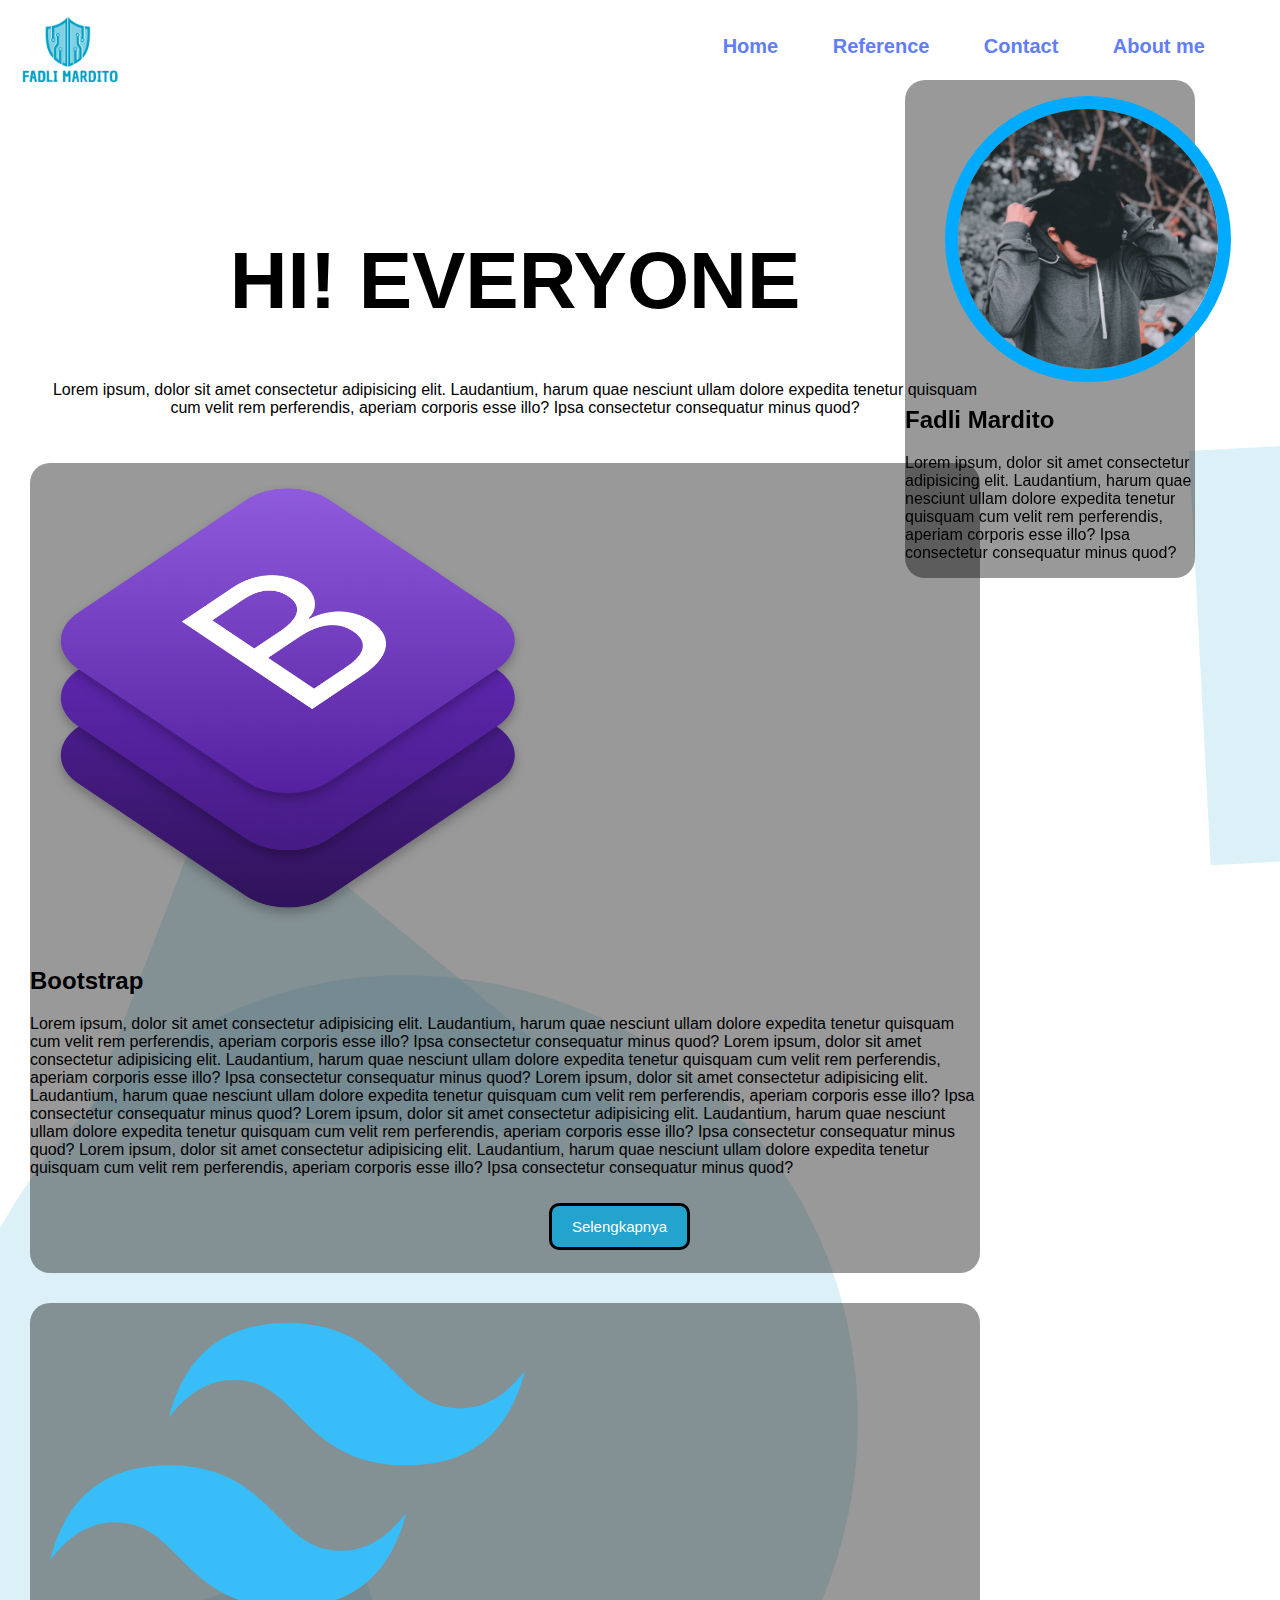
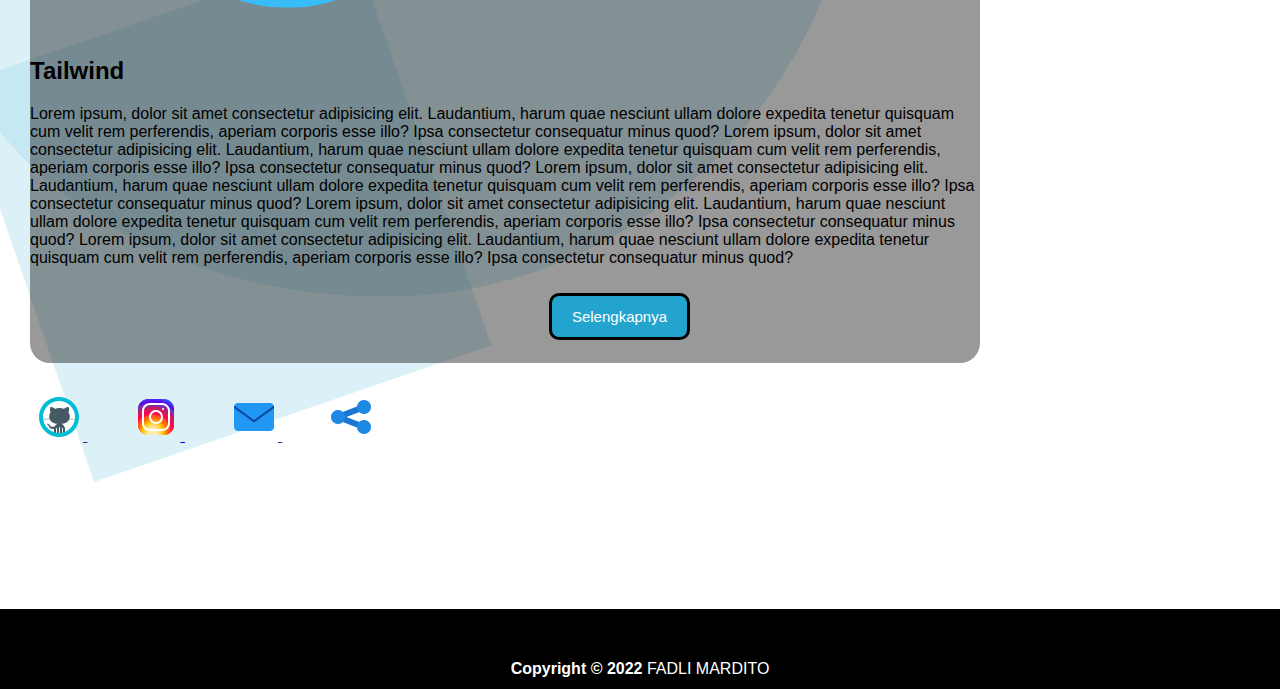
<file: index.html>
<!DOCTYPE html>
<html lang="en">
<head>
    <meta charset="UTF-8">
    <meta http-equiv="X-UA-Compatible" content="IE=edge">
    <meta name="viewport" content="width=device-width, initial-scale=1.0">
    <link rel="stylesheet" href="style.css">
    <link href="https://fonts.googleapis.com/icon?family=Material+Icons" rel="stylesheet">
    <script src="https://code.jquery.com/jquery-1.12.4.js" integrity="sha256-Qw82+bXyGq6MydymqBxNPYTaUXXq7c8v3CwiYwLLNXU=" crossorigin="anonymous"></script>
    <link rel="icon" href="image (3).png">
    <link rel="stylesheet" href="https://cdnjs.cloudflare.com/ajax/libs/font-awesome/6.4.2/css/all.min.css" integrity="sha512-z3gLpd7yknf1YoNbCzqRKc4qyor8gaKU1qmn+CShxbuBusANI9QpRohGBreCFkKxLhei6S9CQXFEbbKuqLg0DA==" crossorigin="anonymous" referrerpolicy="no-referrer" />
    <title>Fadli Mardito</title>

</head>
<body>
    <!-- navigation -->
    <header class="container">
            <nav>
         <img src="Logo.png" alt="Logo" class="logo">
        <input type="checkbox" id="check">
        <label for="check">
            <i class="material-icons" id="btn">subject</i>
            <i class="material-icons" id="close">close</i>
        </label>
        <ul>
            <li>
                <a href="#">Home</a>
                <a href="#content">Reference</a>
                <a href="#Contact">Contact</a>
                <a href="#Aboutme">About me</a>
            </li>
        </ul>
    </nav>
    </header>
    <main>
        <div id="content">
            <article>
                <div class="hero" id="hero-section">
                <h1>HI! EVERYONE</h1>
                <p>Lorem ipsum, dolor sit amet consectetur adipisicing elit. Laudantium, harum quae nesciunt ullam dolore expedita tenetur quisquam cum velit rem perferendis, aperiam corporis esse illo? Ipsa consectetur consequatur minus quod?</p>
                </div>
               <div class="card"> 
                <img src="boots.png" alt="Bootstrap" class="Bootstrap">
                <div class="content">
                    <h2 class="judul">Bootstrap</h2>
                    <p>Lorem ipsum, dolor sit amet consectetur adipisicing elit. Laudantium, harum quae nesciunt ullam dolore expedita tenetur quisquam cum velit rem perferendis, aperiam corporis esse illo? Ipsa consectetur consequatur minus quod?
                    Lorem ipsum, dolor sit amet consectetur adipisicing elit. Laudantium, harum quae nesciunt ullam dolore expedita tenetur quisquam cum velit rem perferendis, aperiam corporis esse illo? Ipsa consectetur consequatur minus quod? 
                    Lorem ipsum, dolor sit amet consectetur adipisicing elit. Laudantium, harum quae nesciunt ullam dolore expedita tenetur quisquam cum velit rem perferendis, aperiam corporis esse illo? Ipsa consectetur consequatur minus quod? 
                    Lorem ipsum, dolor sit amet consectetur adipisicing elit. Laudantium, harum quae nesciunt ullam dolore expedita tenetur quisquam cum velit rem perferendis, aperiam corporis esse illo? Ipsa consectetur consequatur minus quod?
                    Lorem ipsum, dolor sit amet consectetur adipisicing elit. Laudantium, harum quae nesciunt ullam dolore expedita tenetur quisquam cum velit rem perferendis, aperiam corporis esse illo? Ipsa consectetur consequatur minus quod?</p>    
                </div>  
                   <a href="https://www.niagahoster.co.id/blog/bootstrap-adalah/" class="info">Selengkapnya</a>
               </div>
                <div class="card"> 
                <img src="tailwind.svg" alt="Bootstrap" class="Bootstrap">
                <div class="content">
                <h2 class="judul">Tailwind</h2>
                <p>Lorem ipsum, dolor sit amet consectetur adipisicing elit. Laudantium, harum quae nesciunt ullam dolore expedita tenetur quisquam cum velit rem perferendis, aperiam corporis esse illo? Ipsa consectetur consequatur minus quod?
                    Lorem ipsum, dolor sit amet consectetur adipisicing elit. Laudantium, harum quae nesciunt ullam dolore expedita tenetur quisquam cum velit rem perferendis, aperiam corporis esse illo? Ipsa consectetur consequatur minus quod?
                    Lorem ipsum, dolor sit amet consectetur adipisicing elit. Laudantium, harum quae nesciunt ullam dolore expedita tenetur quisquam cum velit rem perferendis, aperiam corporis esse illo? Ipsa consectetur consequatur minus quod? 
                    Lorem ipsum, dolor sit amet consectetur adipisicing elit. Laudantium, harum quae nesciunt ullam dolore expedita tenetur quisquam cum velit rem perferendis, aperiam corporis esse illo? Ipsa consectetur consequatur minus quod?
                    Lorem ipsum, dolor sit amet consectetur adipisicing elit. Laudantium, harum quae nesciunt ullam dolore expedita tenetur quisquam cum velit rem perferendis, aperiam corporis esse illo? Ipsa consectetur consequatur minus quod?</p>
                </div>
                    <a href="https://buildwithangga.com/kelas/css-tailwind-web-design" class="info">Selengkapnya</a>
                </div>
            </article>
        </div>
        <div id="Contact">
            <a href="" class="social">
                <img src="github.png" alt="github">
            </a>
            <a href="https://www.instagram.com/fadli_ditoo/" class="social">
                <img src="instagram.png" alt="instagram">
            </a>
            <a href="" class="social">
                <img src="mail.png" alt="mail">
            </a>
            <a href="" class="social">
                <img src="share.png" alt="share">
            </a>
        </div>
         <aside>
            <header id="Aboutme">
                <div class="cardd">
                <figure>
                    <img src="image (3).png" alt="fadli mardito" class="ditoo">
                </figure>
                <h2>Fadli Mardito</h2>
                <p>Lorem ipsum, dolor sit amet consectetur adipisicing elit. Laudantium, harum quae nesciunt ullam dolore expedita tenetur quisquam cum velit rem perferendis, aperiam corporis esse illo? Ipsa consectetur consequatur minus quod?</p>
                </div>
             </header>
        </aside>
    </main>
    <a id="back-to-top" href="#hero-section" class="btn btn-primary btn-lg back-to-top pull-left" role="button" data-toggle="tooltip" data-placement="top" data-original-title="" title="" style="display: none;">
        <i class="fa-solid fa-up-long"></i>
    </a>
    <script src="javascript.js"></script>
    <footer>
        <center>
            <p class="footer">
                <b>Copyright © 2022</b>
                FADLI MARDITO
            </p>
        </center>
    </footer>
    
</body>
</html>
</file>
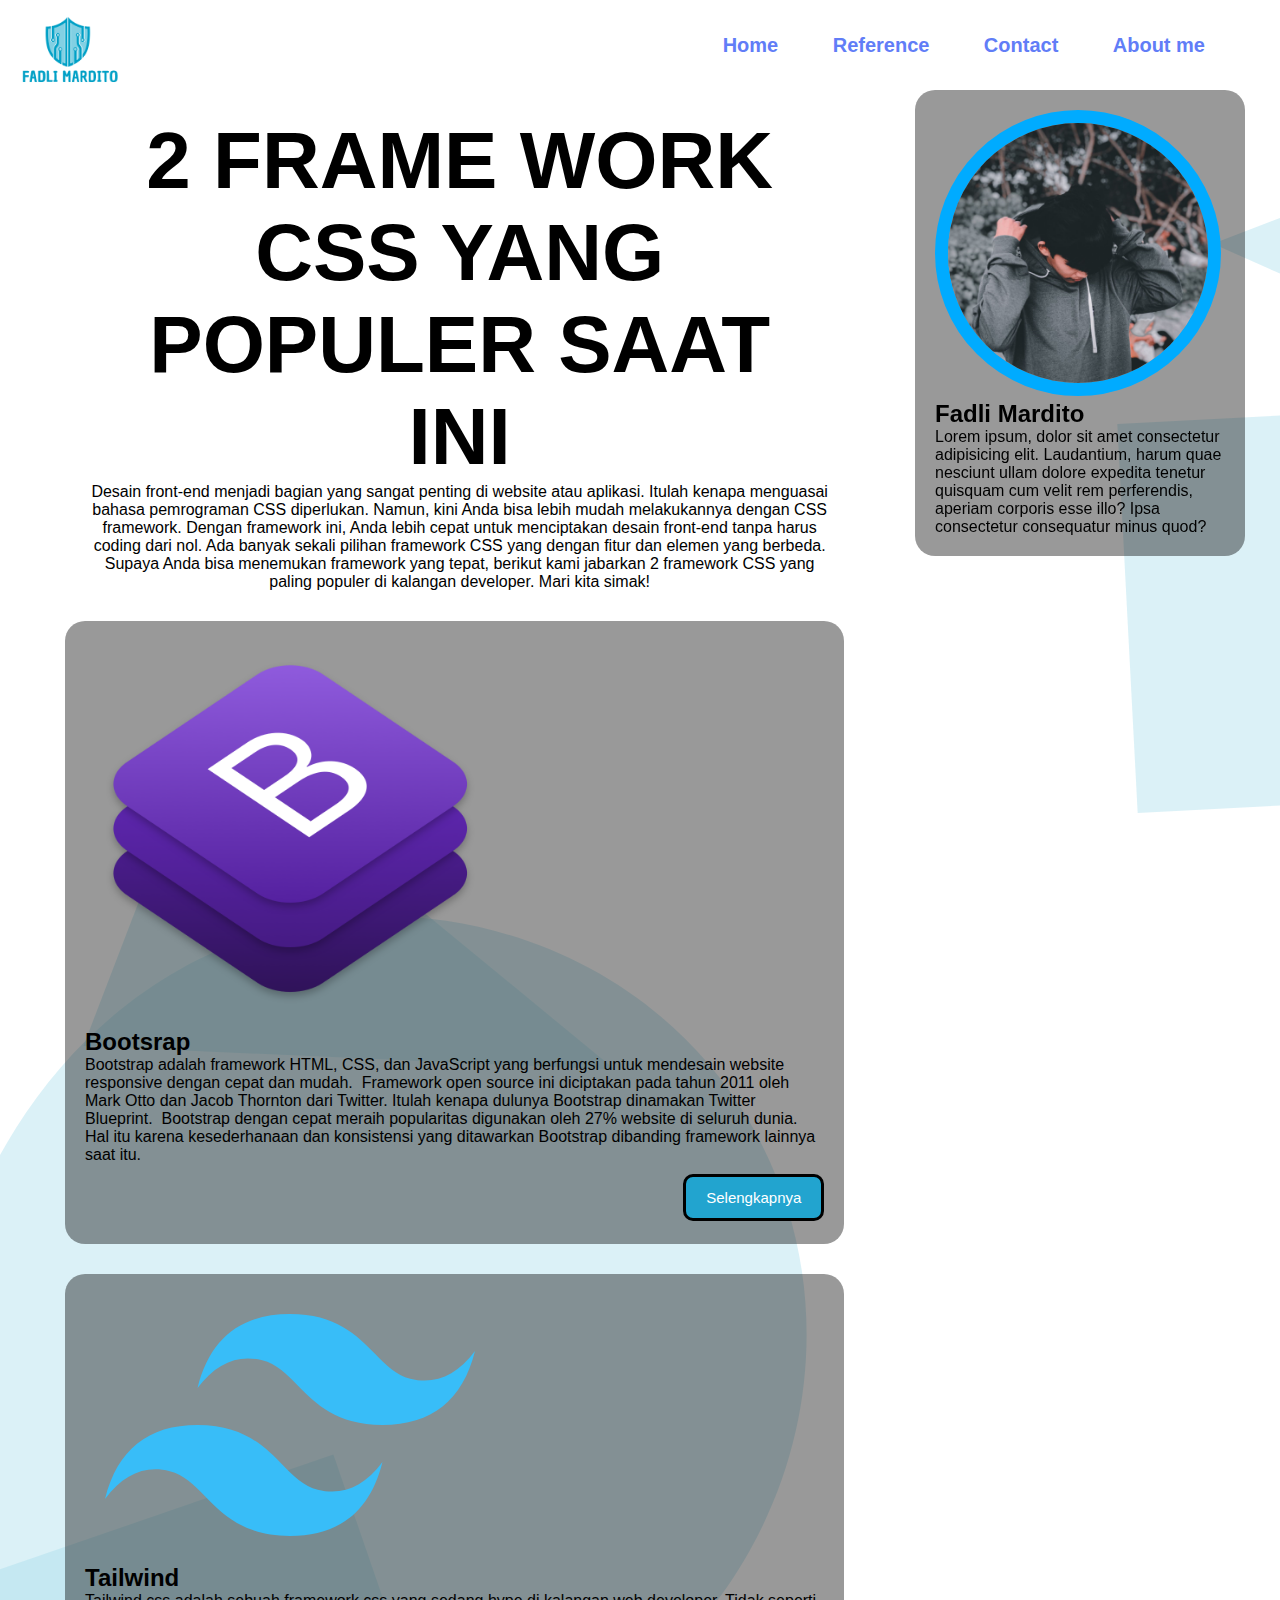
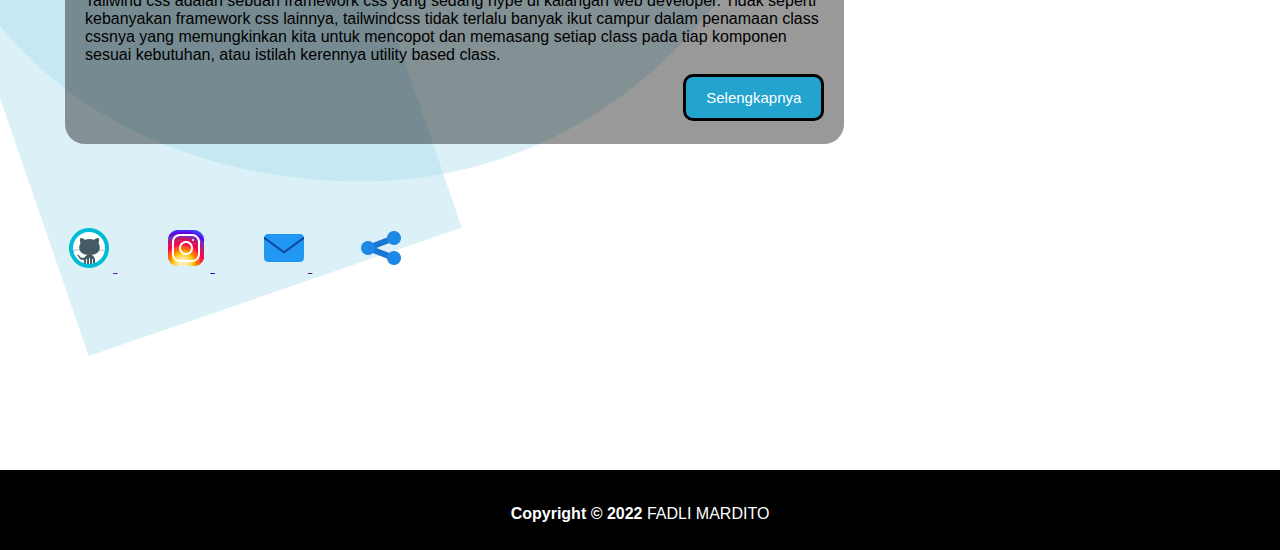
<file: indox.html>
<!DOCTYPE html>
<html lang="en">
<head>
    <meta charset="UTF-8">
    <meta http-equiv="X-UA-Compatible" content="IE=edge">
    <meta name="viewport" content="width=device-width, initial-scale=1.0">
    <link rel="stylesheet" href="/asset/css/gaya.css">
    <link href="https://fonts.googleapis.com/icon?family=Material+Icons" rel="stylesheet">
    <script src="https://code.jquery.com/jquery-1.12.4.js" integrity="sha256-Qw82+bXyGq6MydymqBxNPYTaUXXq7c8v3CwiYwLLNXU=" crossorigin="anonymous"></script>
    <link rel="icon" href="/asset/image/image (3).png">
    <title>Fadli Mardito</title>

</head>
<body>
    <!-- navigation -->
    <header class="container">
            <nav>
         <img src="/asset/image/Logo.png" alt="Logo" class="logo">
        <input type="checkbox" id="check">
        <label for="check">
            <i class="material-icons" id="btn">subject</i>
            <i class="material-icons" id="close">close</i>
        </label>
        <ul>
            <li>
                <a href="#">Home</a>
                <a href="#content">Reference</a>
                <a href="#Contact">Contact</a>
                <a href="#Aboutme">About me</a>
            </li>
        </ul>
    </nav>
    </header>
    <main>
        <div id="content">
            <article>
                <div class="hero">
                <h1>2 FRAME WORK CSS YANG POPULER SAAT INI</h1>
                <p>Desain front-end menjadi bagian yang sangat penting di website atau aplikasi. Itulah kenapa menguasai bahasa pemrograman CSS diperlukan. Namun, kini Anda bisa lebih mudah melakukannya dengan CSS framework.
            Dengan framework ini, Anda lebih cepat untuk menciptakan desain front-end tanpa harus coding dari nol.
            Ada banyak sekali pilihan framework CSS yang dengan fitur dan elemen yang berbeda. Supaya Anda bisa menemukan framework yang tepat, berikut kami jabarkan 2 framework CSS yang paling populer di kalangan developer. Mari kita simak!</p>
                </div>
               <div class="card"> 
                <img src="/asset/image/boots.png" alt="Bootstrap" class="Bootstrap">
                <h2>Bootsrap</h2>
                <p>Bootstrap adalah framework HTML, CSS, dan JavaScript yang berfungsi untuk mendesain website responsive dengan cepat dan mudah. 

Framework open source ini diciptakan pada tahun 2011 oleh Mark Otto dan Jacob Thornton dari Twitter. Itulah kenapa dulunya Bootstrap dinamakan Twitter Blueprint. 

Bootstrap dengan cepat meraih popularitas digunakan oleh 27% website di seluruh dunia. Hal itu karena kesederhanaan dan konsistensi yang ditawarkan Bootstrap dibanding framework lainnya saat itu. </p>
             <a href="https://www.niagahoster.co.id/blog/bootstrap-adalah/" class="info">Selengkapnya</a>
                </div>
                <div class="card"> 
                <img src="/asset/image/tailwind.svg" alt="Bootstrap" class="Bootstrap">
                <h2>Tailwind</h2>
                <p>Tailwind css adalah sebuah framework css yang sedang hype di kalangan web developer. 
                    Tidak seperti kebanyakan framework css lainnya, tailwindcss tidak terlalu banyak ikut campur dalam penamaan class cssnya yang memungkinkan kita untuk mencopot dan memasang setiap class pada tiap komponen sesuai kebutuhan, atau istilah kerennya utility based class.</p>
             <a href="https://buildwithangga.com/kelas/css-tailwind-web-design" class="info">Selengkapnya</a>
                </div>
            </article>
        </div>
        <div id="Contact">
            <a href="" class="social">
                <img src="/asset/image/github.png" alt="github">
            </a>
            <a href="https://www.instagram.com/fadli_ditoo/" class="social">
                <img src="/asset/image/instagram.png" alt="instagram">
            </a>
            <a href="" class="social">
                <img src="/asset/image/mail.png" alt="mail">
            </a>
            <a href="" class="social">
                <img src="/asset/image/share.png" alt="share">
            </a>
        </div>
         <aside>
            <header id="Aboutme">
                <div class="cardd">
                <figure>
                    <img src="/asset/image/image (3).png" alt="fadli mardito" class="ditoo">
                </figure>
                <h2>Fadli Mardito</h2>
                <p>Lorem ipsum, dolor sit amet consectetur adipisicing elit. Laudantium, harum quae nesciunt ullam dolore expedita tenetur quisquam cum velit rem perferendis, aperiam corporis esse illo? Ipsa consectetur consequatur minus quod?</p>
                </div>
             </header>
        </aside>
    </main>
    <a id="back-to-top" href="#" class="btn btn-primary btn-lg back-to-top pull-left" role="button" data-toggle="tooltip" data-placement="top" data-original-title="" title="" style="display: none;">
        <span class="glyphicon glyphicon-chevron-up">UP↥</span>
    </a>
    <script src="/asset/javascript/js.js"></script>
    <footer>
        <center>
            <p class="footer">
                <b>Copyright © 2022</b>
                FADLI MARDITO
            </p>
        </center>
    </footer>
    
</body>
</html>
</file>
<file: style.css>
<style>
  @import url('https://fonts.googleapis.com/css2?family=Gabarito:wght@500&display=swap');
</style>


* {
    padding: 0;
    margin: 0;
}

html {
    scroll-behavior: smooth;
    font-family: 'Gabarito', sans-serif;
}

body {
    background-image: url(Shape.svg);
    font-family: 'Gabarito','Gill Sans', 'Gill Sans MT', Calibri, 'Trebuchet MS', sans-serif;
    background-size: cover;
    margin: 0;
}
.logo {
    width: 100px;
    height: auto;
    padding-left: 20px;
    padding-top: 15px;
    display: inline-block;

}

nav {
    background-color:white;
    display: flex;
    justify-content: space-between;
    height: 90px;
}
ul {
    float: right;
    margin-right: 40px;
    list-style: none;
    overflow: hidden;
}
ul li {
    display: inline-block;
    line-height: 60px;
    margin: 0 10px;
}
ul li a {
    text-decoration: none;
    font-size: 20px;
    color:  rgb(97, 125, 247);
    padding: 20px;
    padding-top: 22px;
    margin: 5px;
    transition: all 1s ease;
    border-bottom: 2.1px solid transparent;
    background: fixed;
    font-weight: bolder;
}
ul li a:hover {
    background-color: rgb(2, 23, 40);
    border-radius: 60px;
}
main {
    overflow: auto;
}
label #btn,
label #close {
    color: rgb(14, 15, 16);
    font-size: 30px;
    float: right;
    margin-right: 40px;
    line-height: 90px;
    cursor: pointer;
    display: none;
}
#check {
    display: none;
}
.Bootstrap {
    width: 50%;
    height: auto;
    padding: 20px;
    justify-content: center;
}

.hero {
    text-align: center;
    padding-left: 50px;
    padding-bottom: 30px;
    padding-top: 90px;
}
h1 {
    margin-top: 10px;
    padding-top: 45px;
    font-weight: bolder;
    font-size: 80px;
}
article{
  margin-right: 300px;
}
.ditoo {
    width: 40%;
    height: auto;
    border-radius: 50%;
    border-top:13px solid #00ABFF;
    border-right:13px solid #00ABFF ;
    border-bottom:13px solid #00ABFF;
    border-left:13px solid #00ABFF;
    width:260px;
    height:260px; 

}
.card {
    background-color:  rgba(0, 0, 0, 0.4);
    border-radius: 20px;
    margin-left: 30px;
    margin-bottom: 30px;
    padding-bottom: 80px;
}
aside {
    float: right;
    width: 30%;
    display: block;
    margin-top: 100px;
    padding-top: 60px;

}
.cardd {
    top: 80px;
    position: fixed;
    background-color: rgba(0, 0, 0, 0.4);
    border-radius: 20px;
    margin-right: 20px;
    width: 290px;
}
#Aboutme {
    padding-left: 5px;
    margin: 4px;
}
footer {
    background-color: black;
    display: block;
    width: 100%;
    height: 80px;
    color: white;
}
center {
    display: block;
    padding-top: 35px;
}
.info:hover {
    background-color: #041f28;
    color: black;
    font-color: black;
}
.info {
    font-family: sans-serif;
    font-size: 15px;
    background: #22a4cf;
    color: white;
    border: rgb(0, 0, 0) 3px solid;
    border-radius: 10px;
    padding: 12px 20px;
    margin-top: 10px;
    widht: 30px;
    margin-right: 290px;
    text-decoration: none;
    float: inline-end;
}
.back-to-top {
    cursor: pointer;
    position: fixed;
    bottom: 30px;
    display: none;
    right: 15%;
    background: rgb(0, 197, 247) !important;
    border-radius: 5px;
    width: 25px;
    height: auto;
    border: 6px black solid;
    padding: 4px;
    font-size: 30px;
    margin-top: 20px;
}
.social {
    display: inline;
    padding: 10px;
    margin-left: 25px;
}
@media screen and (max-width: 960px) {
    label #btn{
        display: block;

    }
    nav {
        position: fixed;
        overflow: hidden;
        width: 100%;
        top: 0;
    }
    ul {
        position: fixed;
        width: 100%;
        height: 70vh;
        margin-right: 0;
        right: -100%;
        text-align: center;
        top: 90px;
        background-color: rgb(0, 0, 0);
        display: block;
        transition: .5s;
    }
    ul li {
        display: block;
        line-height: 10px;
        margin: 50px 0;
    }
    a {
        padding: 10px;
        display: block;
    }
    #check:checked ~ ul {
        right: 0;
        
    }
    #check:checked ~ label #btn {
        display: none;
    }
    #check:checked ~label #close {
        display: block;
    }
    h1 {
        font-weight: bold;
        font-size: 40px;
        font-family: 'Courier New', Courier, ;
    }
    .cardd {
        float: left;
        display: block;
        padding-left: 35px;
        position: static;
        margin-left: 16px;
        width: auto;
    }
    .card {
        margin: 5px;
        padding:10px;
        width: auto;
        margin-bottom: 5px;
    }
    div {
        width: auto;
    }
    .hero {
        text-align: center;
        width: auto;
        font-size: large;
        font-weight: 50%;
        padding-left: 25px;
    }
    .ditoo {
        width: 60%;
        height: auto;
        justify-content: center;
        margin: 40px;
    }
    aside {
        float: left;
        width: 100%;
        height: auto;
        display: block;
        margin-top: 0;
        position: -webkit-sticky;
    }
    .back-to-top {
    cursor: pointer;
    position: fixed;
    bottom: 50px;
    display: none;
    right: 15%;
    background: rgb(2, 160, 252) !important;
    border: none;
    border-radius: 5px;
    width: 15px;
    height: auto;
    float: right;
    border: 5px black solid;
    margin-top: 20px;
    }
    .social {
        margin: 0;
        padding: 10px;
    }
    .info{
        margin-right: 85px;
    }

    
}
</file>
<file: asset/css/gaya.css>
* {
    padding: 0;
    margin: 0;
}

body {
    background-image: url(/asset/image/Animated\ Shape.svg);
    font-family: 'Gill Sans', 'Gill Sans MT', Calibri, 'Trebuchet MS', sans-serif;
    background-size: cover;
}
.logo {
    width: 100px;
    height: auto;
    padding-left: 20px;
    padding-top: 15px;
    display: inline-block;

}
nav {
    background-color:white;
    display: flex;
    justify-content: space-between;
    height: 90px;
    top: 0;
    position: fixed;
    width: 100%;
}
ul {
    float: right;
    margin-right: 40px;
    list-style: none;
    overflow: hidden;
}
ul li {
    display: inline-block;
    line-height: 90px;
    margin: 0 10px;
}
ul li a {
    text-decoration: none;
    font-size: 20px;
    color:  rgb(97, 125, 247);
    padding: 20px;
    padding-top: 22px;
    margin: 5px;
    transition: all 1s ease;
    border-bottom: 2.1px solid transparent;
    background: fixed;
    font-weight: bolder;
}
ul li a:hover {
    background-color: rgb(2, 23, 40);
    border-radius: 60px;
}
main {
    overflow: auto;
}
label #btn,
label #close {
    color: rgb(14, 15, 16);
    font-size: 30px;
    float: right;
    margin-right: 40px;
    line-height: 90px;
    cursor: pointer;
    display: none;
}
#check {
    display: none;
}
.Bootstrap {
    width: 50%;
    height: auto;
    padding: 20px;
    justify-content: center;
}
div {
    margin: 10px;
    padding: 20px;
    width: 76%;
}
.hero {
    text-align: center;
    padding-left: 50px;
}
h1 {
    margin-top: 10px;
    padding-top: 45px;
    font-weight: bolder;
    font-size: 80px;
}
.ditoo {
    width: 40%;
    height: auto;
    border-radius: 50%;
    border-top:13px solid #00ABFF;
    border-right:13px solid #00ABFF ;
    border-bottom:13px solid #00ABFF;
    border-left:13px solid #00ABFF;
    width:260px;
    height:260px; 

}
.card {
    background-color:  rgba(0, 0, 0, 0.4);
    border-radius: 20px;
    margin-left: 35px;
    margin-bottom: 30px;
    padding-bottom: 80px;
}
aside {
    float: right;
    width: 30%;
    display: block;
    margin-top: 100px;
    padding-top: 60px;

}
.cardd {
    top: 80px;
    position: fixed;
    background-color: rgba(0, 0, 0, 0.4);
    border-radius: 20px;
    margin-right: 20px;
    width: 290px;
}
#Aboutme {
    padding-left: 5px;
    margin: 4px;
}
footer {
    background-color: black;
    display: block;
    width: 100%;
    height: 80px;
    color: white;
}
center {
    display: block;
    padding-top: 35px;
}
.info {
    font-family: sans-serif;
    font-size: 15px;
    background: #22a4cf;
    color: white;
    border: rgb(0, 0, 0) 3px solid;
    border-radius: 10px;
    padding: 12px 20px;
    margin-top: 10px;
    text-decoration: none;
    float: inline-end;
}
.info:hover {
    background-color: #041f28;
}
.back-to-top {
    cursor: pointer;
    position: fixed;
    bottom: 30px;
    display: none;
    right: 15%;
    background: rgb(0, 197, 247) !important;
    border-radius: 5px;
    width: 25px;
    height: auto;
    border: #313131 6px solid;
    padding: 4px;
    font-size: 15px;
}
.social {
    display: inline;
    padding: 10px;
    margin-left: 25px;
}
@media screen and (max-width: 960px) {
    label #btn{
        display: block;

    }
    nav {
        position: fixed;
        overflow: hidden;
        width: 100%;
        top: 0;
    }
    ul {
        position: fixed;
        width: 100%;
        height: 70vh;
        margin-right: 0;
        right: -100%;
        text-align: center;
        top: 90px;
        background-color: rgb(0, 0, 0);
        display: block;
        transition: .5s;
    }
    ul li {
        display: block;
        line-height: 10px;
        margin: 50px 0;
    }
    a {
        padding: 10px;
        display: block;
    }
    #check:checked ~ ul {
        right: 0;
        
    }
    #check:checked ~ label #btn {
        display: none;
    }
    #check:checked ~label #close {
        display: block;
    }
    h1 {
        font-weight: bold;
        font-size: 40px;
        font-family: 'Courier New', Courier, ;
    }
    .cardd {
        float: left;
        display: block;
        padding-left: 35px;
        position: sticky;
        margin-left: 16px;
        width: auto;
    }
    .card {
        margin: 0;
        width: auto;
        margin-bottom: 5px;
    }
    div {
        width: auto;
    }
    .hero {
        text-align: center;
        width: auto;
        font-size: large;
        font-weight: 50%;
        padding-left: 25px;
    }
    .ditoo {
        width: 60%;
        height: auto;
        justify-content: center;
        margin: 40px;
    }
    aside {
        float: left;
        width: 100%;
        height: auto;
        display: block;
        position: -webkit-sticky;
    }
    .back-to-top {
    cursor: pointer;
    position: fixed;
    bottom: 50px;
    display: none;
    right: 15%;
    background: rgb(2, 160, 252) !important;
    border: none;
    border-radius: 5px;
    width: 15px;
    height: auto;
    float: right;
    border: #050606 5px solid;
    }
    .social {
        margin: 0;
        padding: 10px;
    }

    
}
</file>
